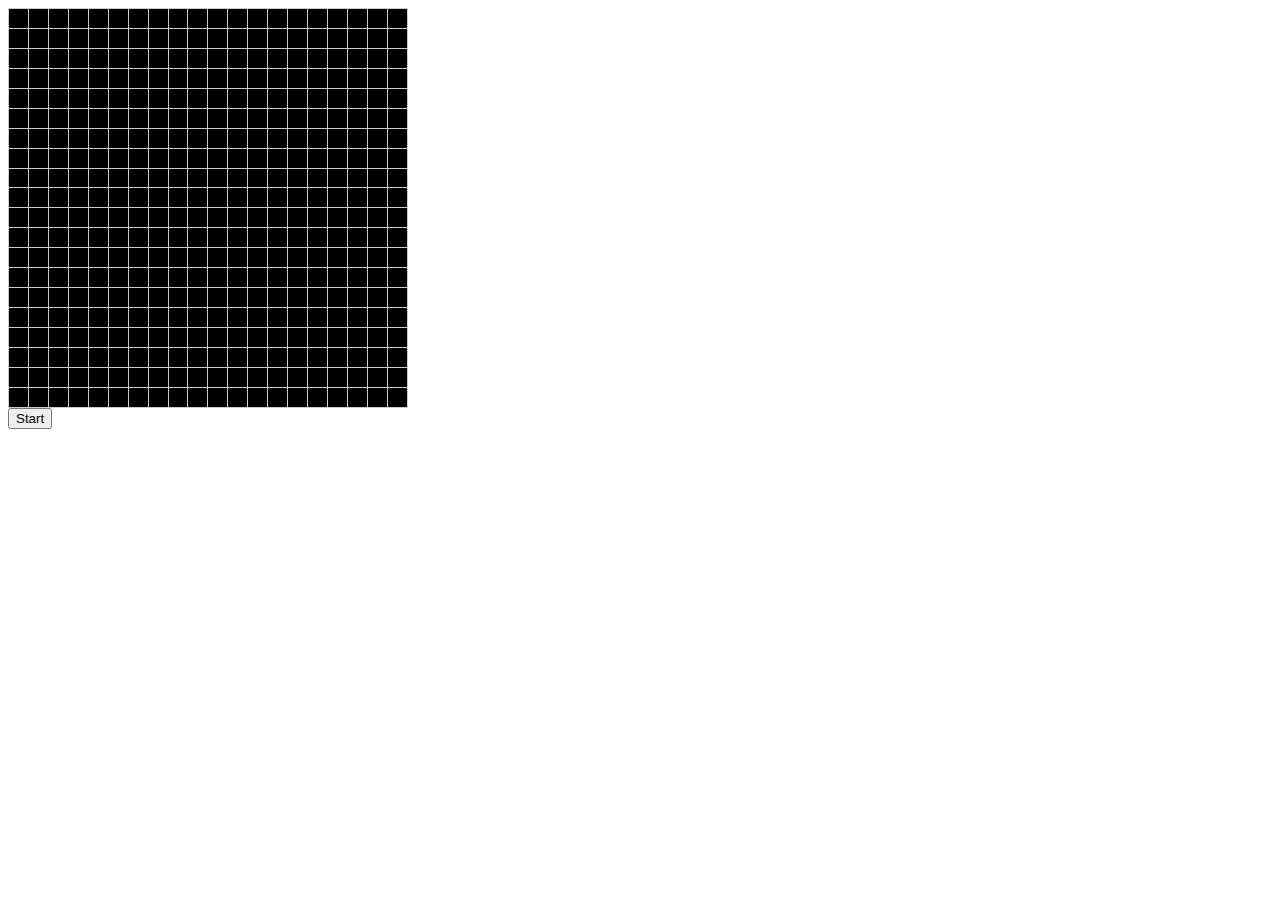
<file: index.html>
<html>

<style>
    .universeTable {
        border: 1px solid #CCCCCC;
        border-collapse:collapse;
    }
    th, td {
        background-color: #FFF;
    }
</style>

<script src="model.js"></script>
<script src="viewmodel.js"></script>

<body onload="createUniverse()">

<div id="container"></div>

<button onclick="gameStep()">Start</button>


</body>
</html>
</file>
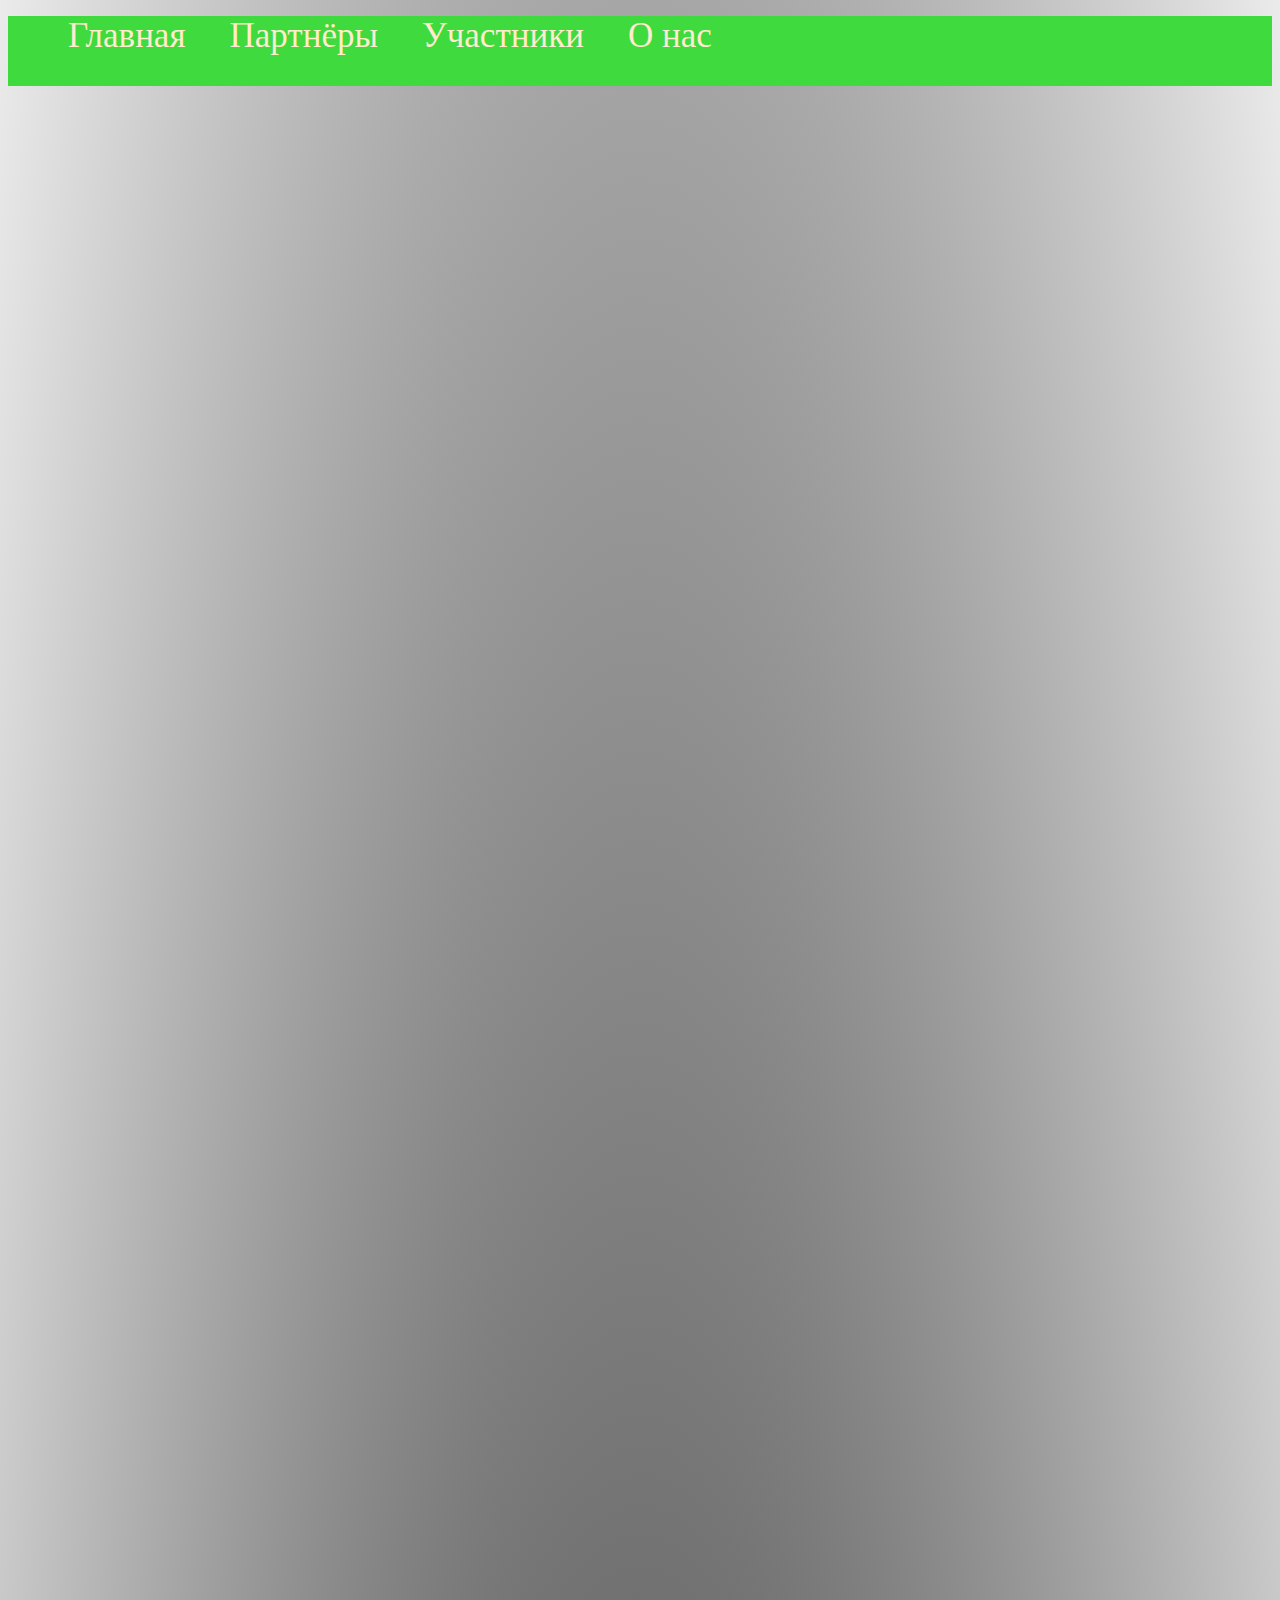
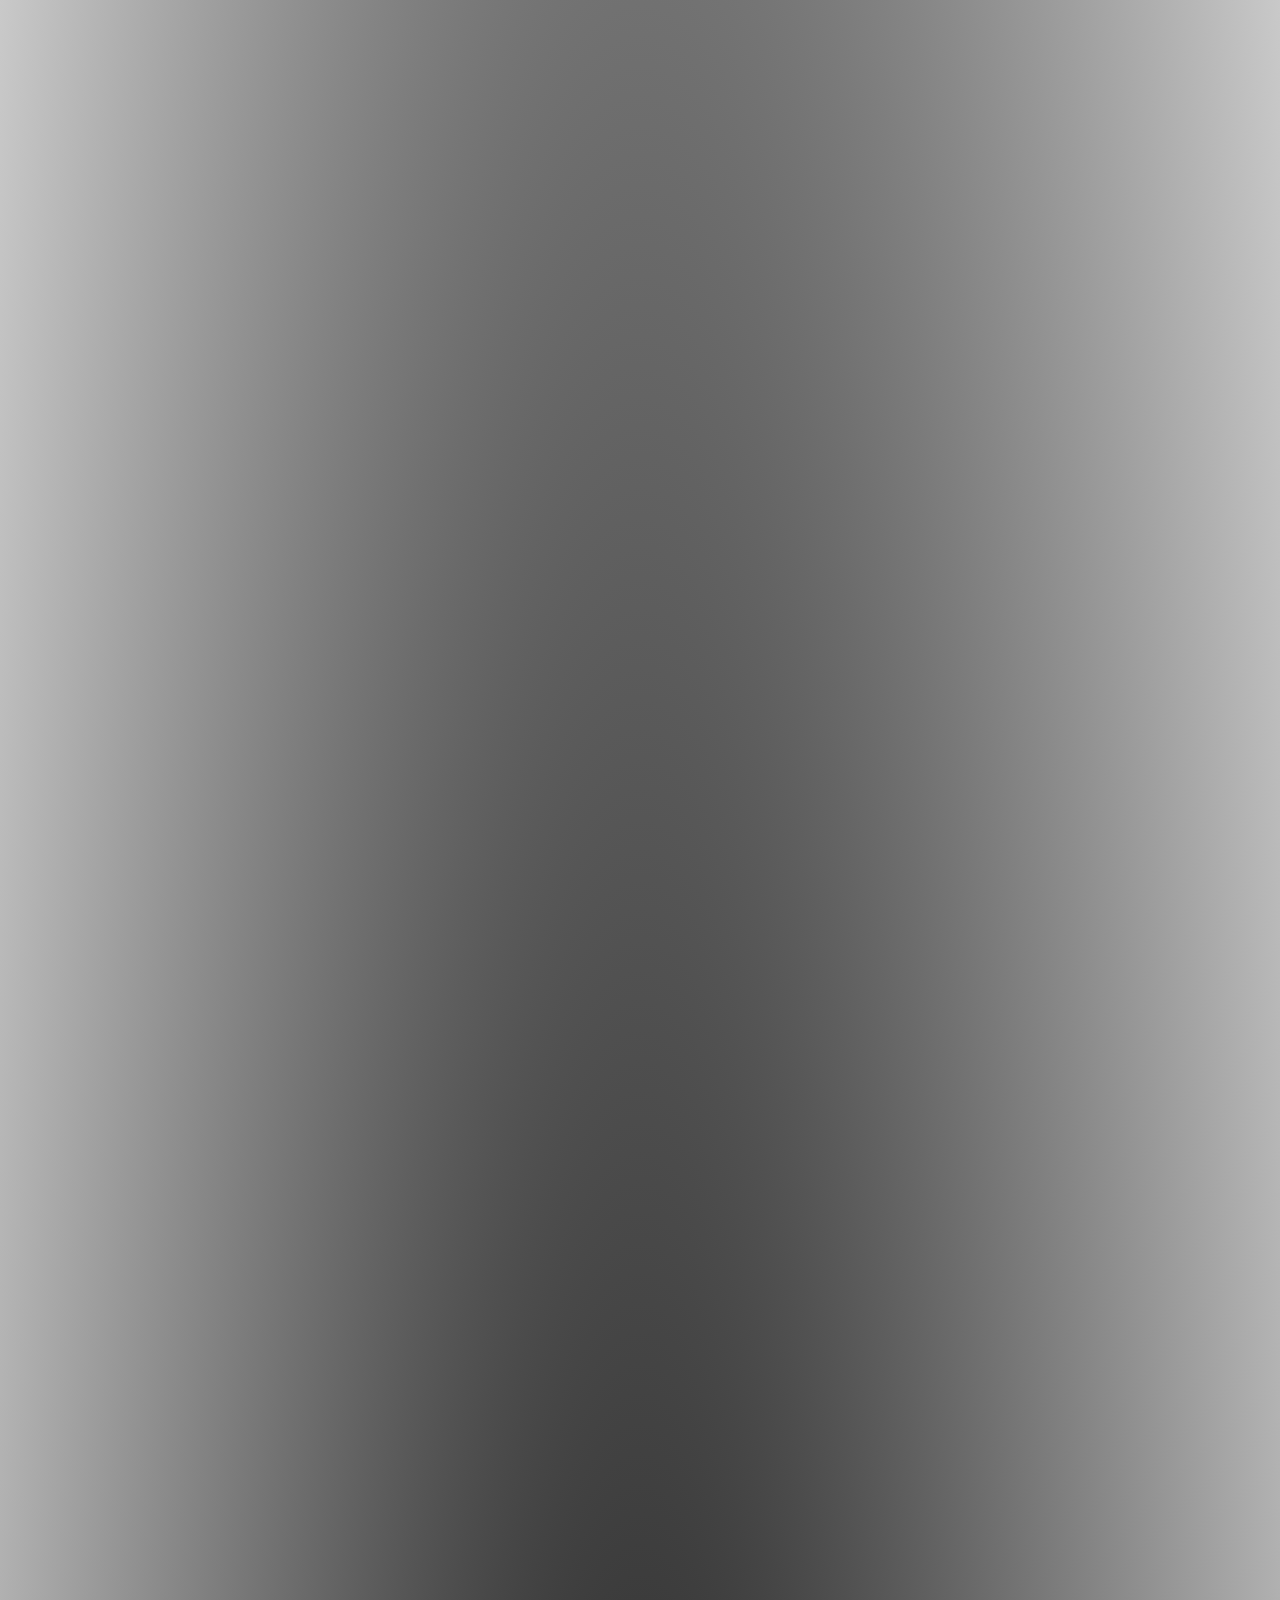
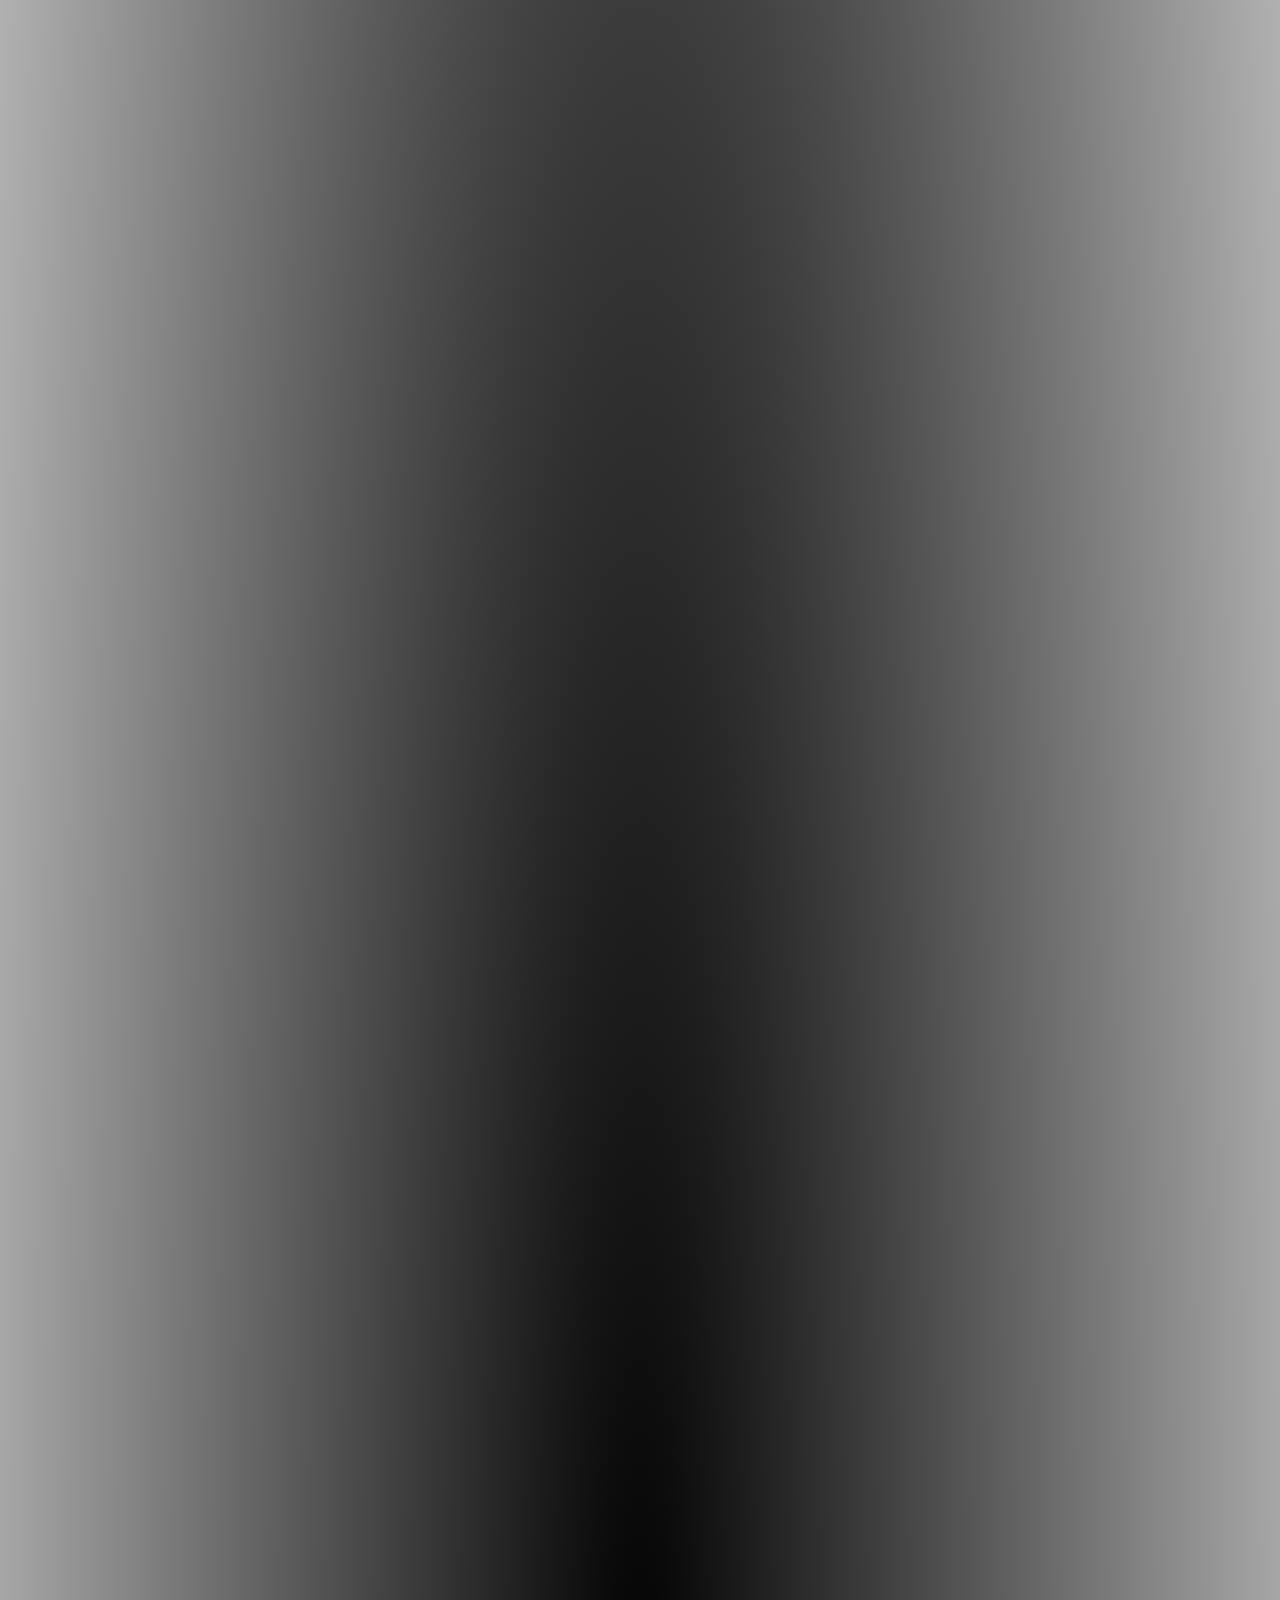
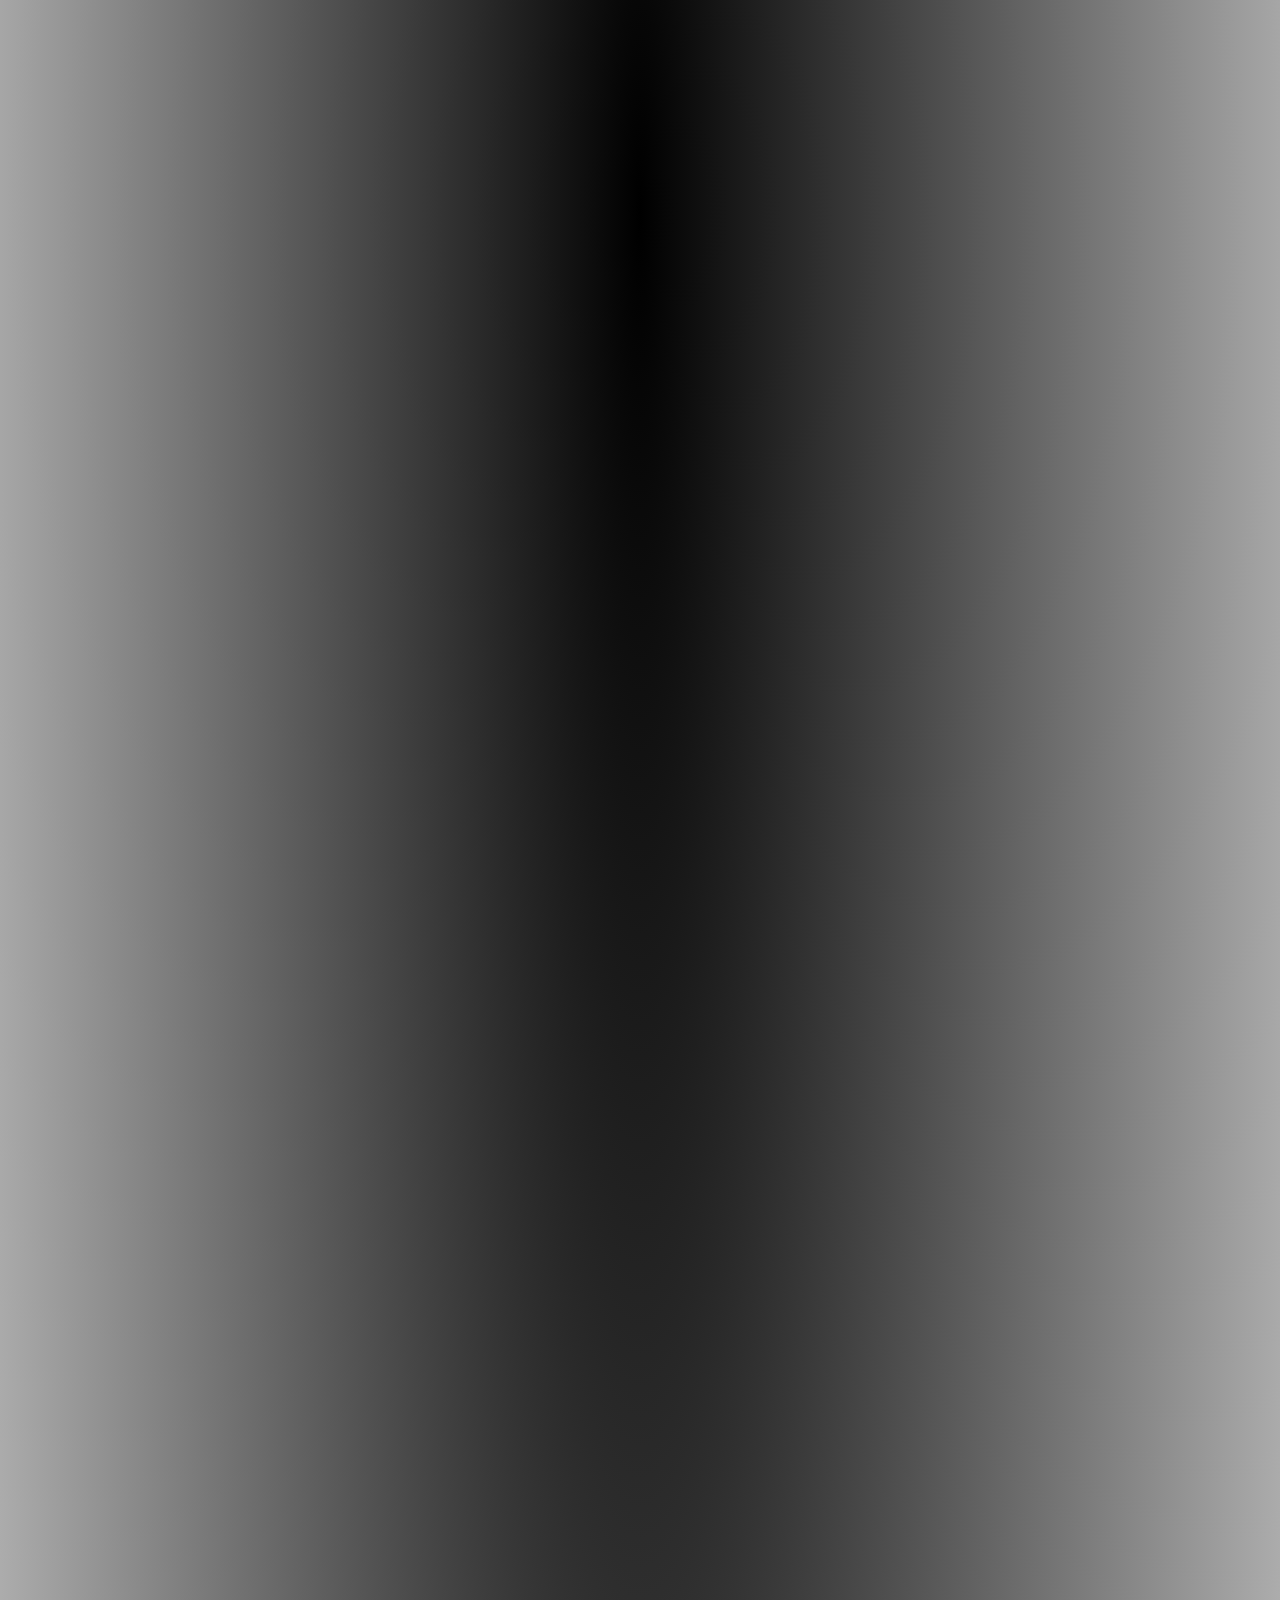
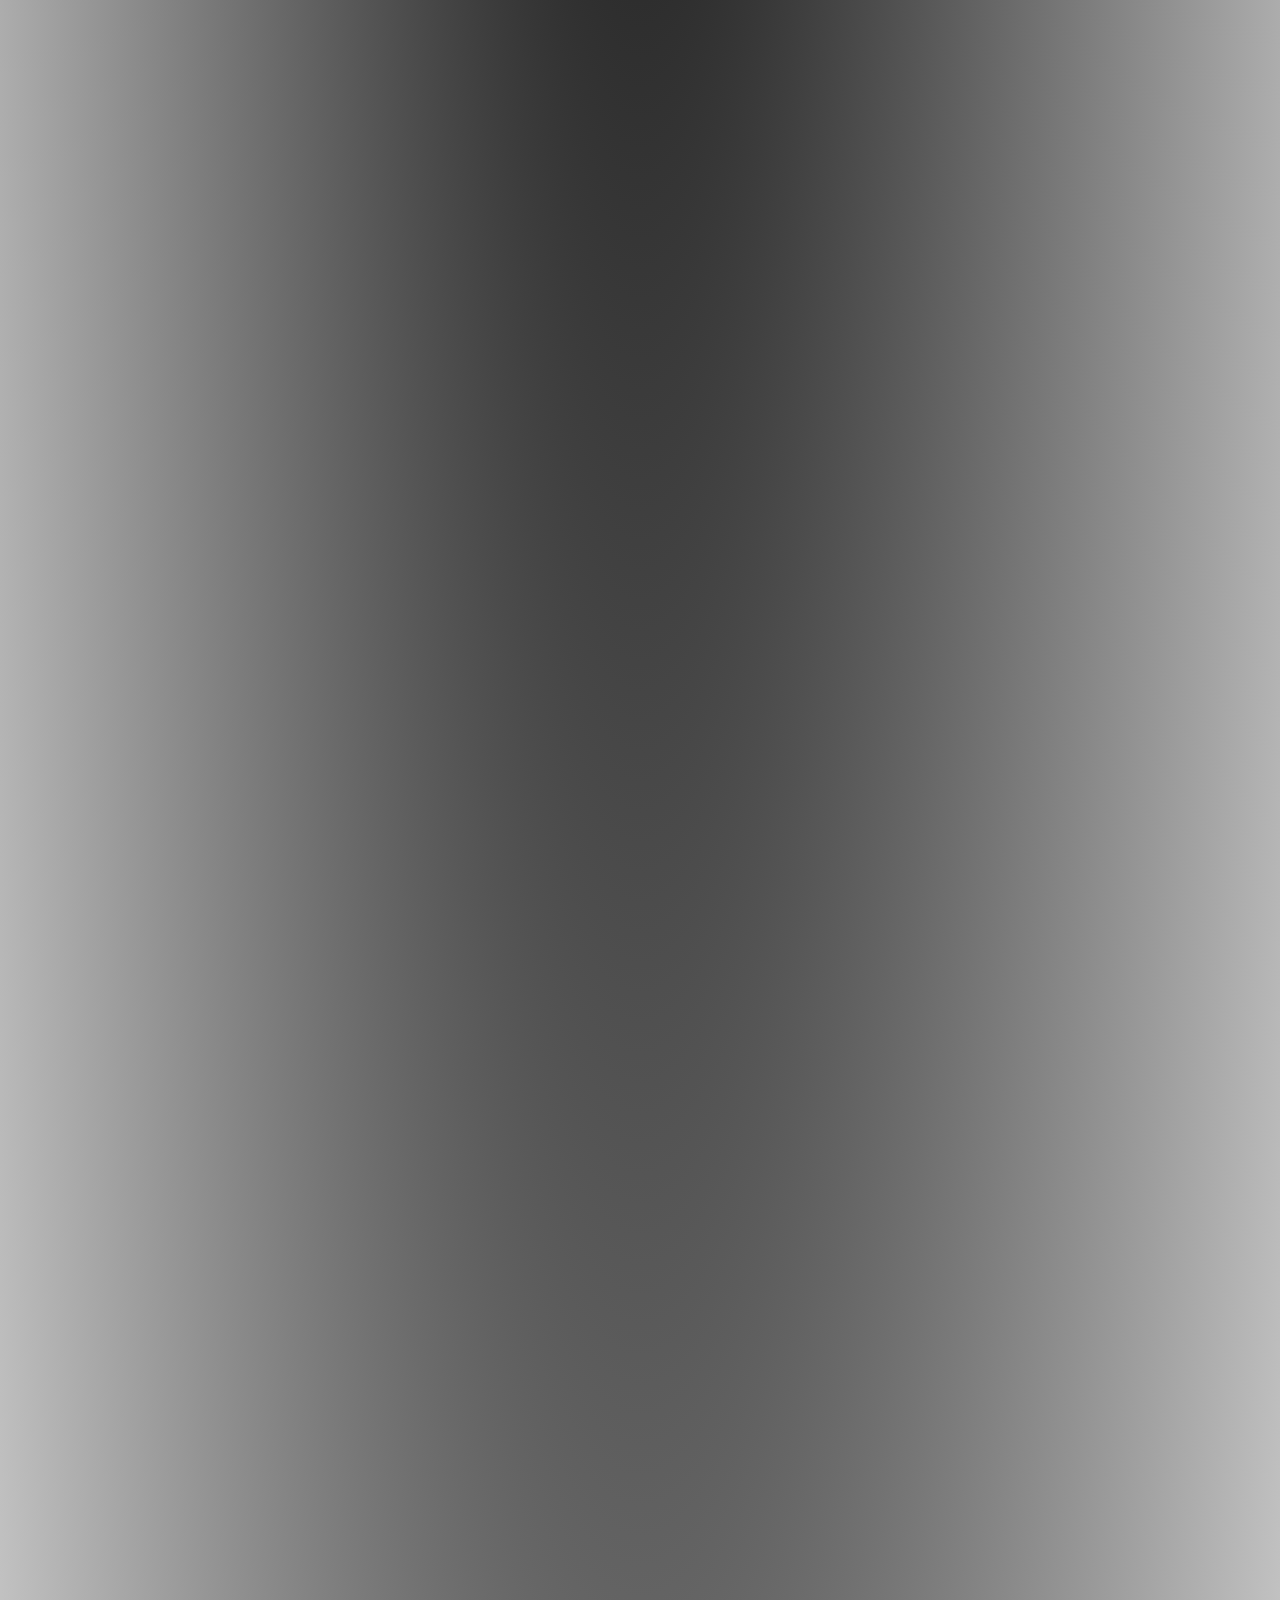
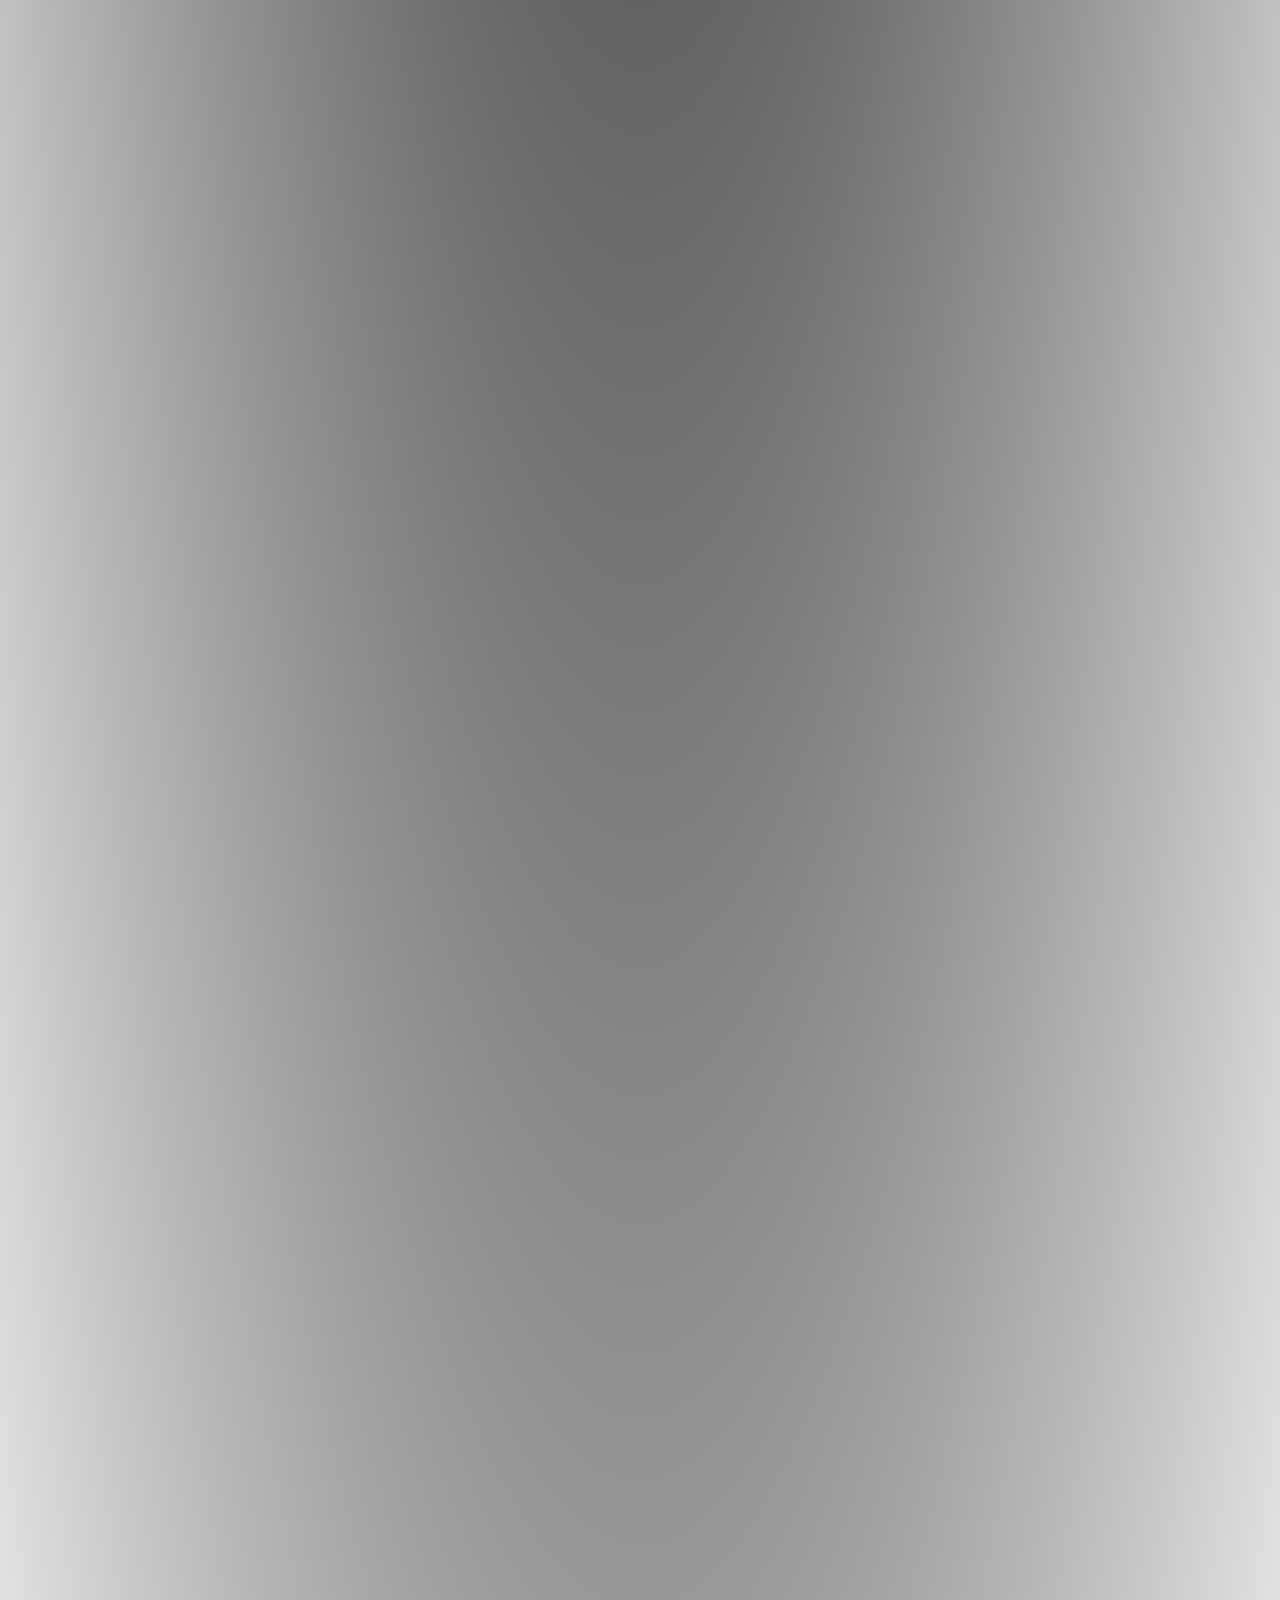
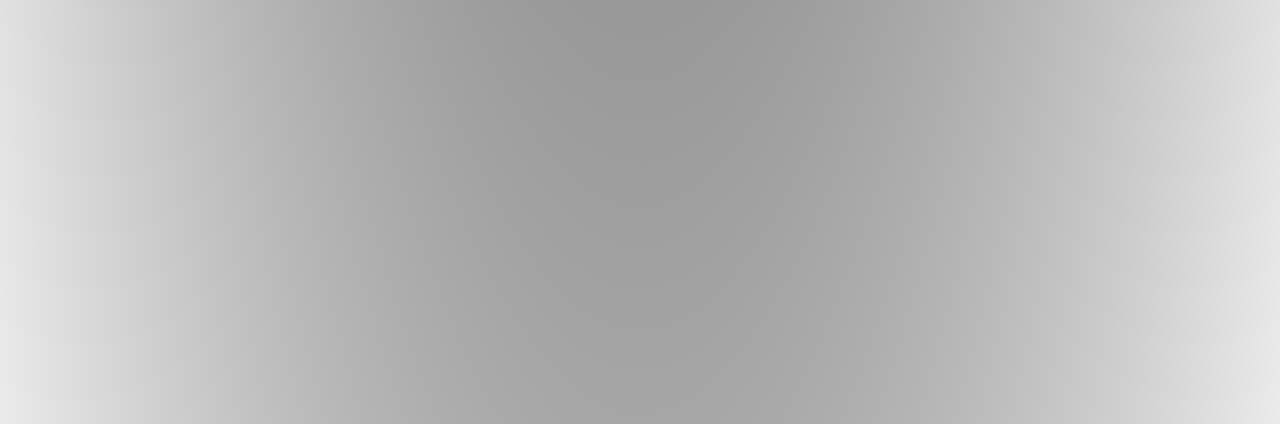
<file: newProject.html>
<!DOCTYPE html>
<html>
    <Head>
        <meta charset="utf8">
        <link rel="stylesheet" href="newProject.css">
    </Head>
    <body>
        <header>
            <ul>
                <li>Главная</li>
                <li>Партнёры</li>
                <li>Участники</li>
                <li>О нас</li>
            </ul>
        </header>
        <main>
            <div>
             <ul>
                 <li></li>
                 <li></li>
                 <li></li>
                 <li></li>
             </ul>
            </div>
        </main>
        <footer>

        </footer>
    </body>
</html>
</file>
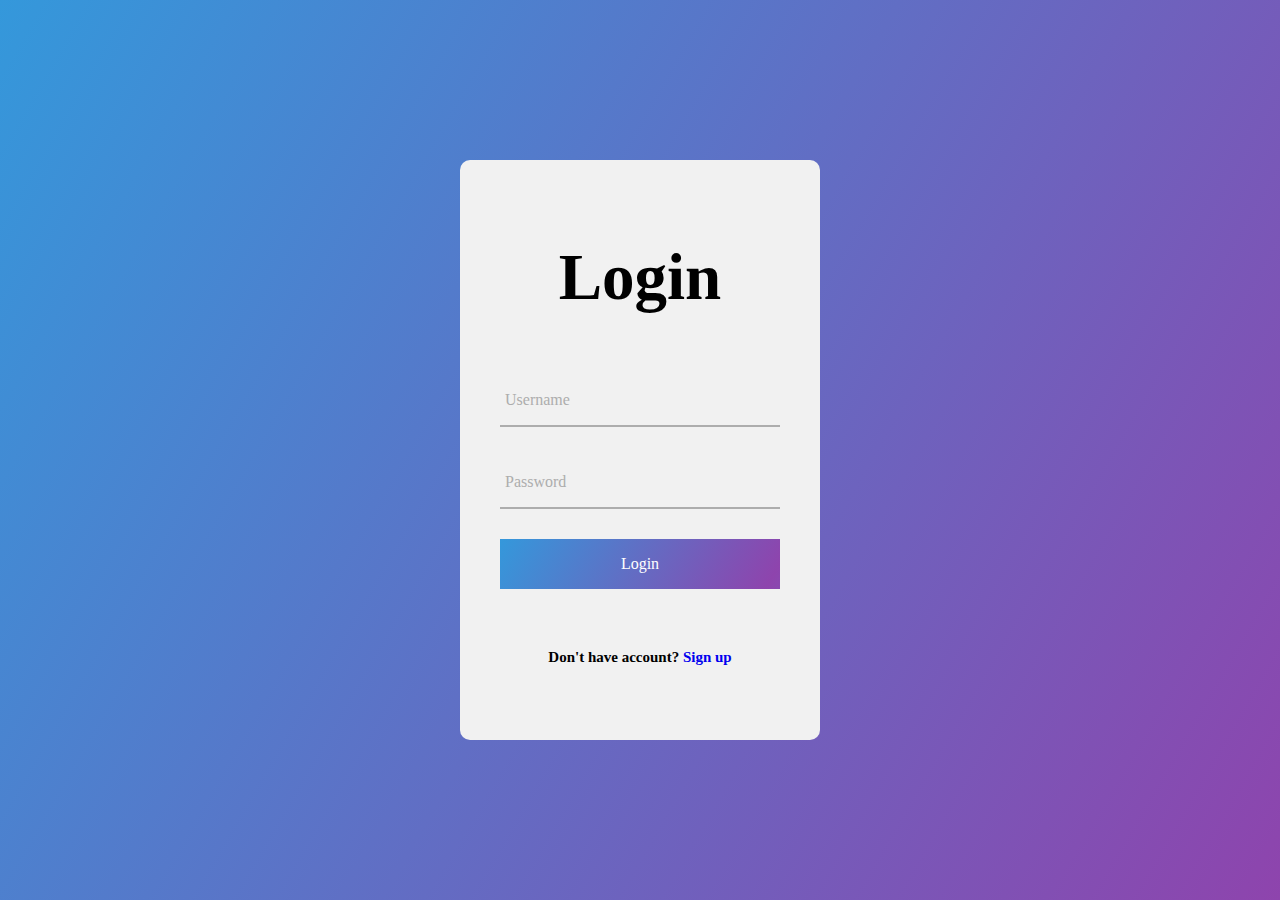
<file: snatch.html>
<!DOCTYPE html>
<html lang="en" dir="ltr">
  <head>
    <meta charset="utf-8">
    <title></title>
    <link rel="stylesheet" href="snatch.css">
    <script src="https://cdnjs.cloudflare.com/ajax/libs/jquery/3.4.1/jquery.min.js" charset="utf-8"></script>
  </head>
  <body>

      <form action="index.html" class="login-form">
        <h1>Login</h1>

        <div class="txtb">
          <input type="text" method="get" action="">
          <span data-placeholder="Username"></span>
        </div>

        <div class="txtb">
          <input type="password">
          <span data-placeholder="Password"></span>
        </div>

        <input type="submit" class="logbtn" value="Login">

        <div class="bottom-text">
          <b>Don't have account? <a href="#">Sign up</a>
        </div>

      </form>

      <script type="text/javascript">
      $(".txtb input").on("focus",function(){
        $(this).addClass("focus");
      });

      $(".txtb input").on("blur",function(){
        if($(this).val() == "")
        $(this).removeClass("focus");
      });

      </script>


  </body>
</html>
</file>
<file: newProject.css>
header{
    background-color:  rgb(62, 218, 62);

    height: 70px;
    width: auto;

}
ul{
    list-style-type: none;
    /* padding-top: 10px; */
    padding: center;
}
li{ 
    padding: 20px;
    text-align: center;
    font-size: 35px;
    display: inline;
    color: blanchedalmond;
}
body{
    height: 10000px;
    /* background: linear-gradient(to top left, powderblue, pink); */
    background: radial-gradient(black, #ebebeb);
}
</file>
<file: snatch.css>
* {
    margin: 0;
    padding: 0;
    text-decoration: none;
    font-family: montserrat;
    box-sizing: border-box;
}

body {
    min-height: 100vh;
    background-image: linear-gradient(120deg, #3498db, #8e44ad);
}

.login-form {
    width: 360px;
    background: #f1f1f1;
    height: 580px;
    padding: 80px 40px;
    border-radius: 10px;
    position: absolute;
    left: 50%;
    top: 50%;
    transform: translate(-50%, -50%);
}

.login-form h1 {
    text-align: center;
    margin-bottom: 60px;
    font-family: "brush script mt";
    font-size: 65px;
}

.txtb {
    border-bottom: 2px solid #adadad;
    position: relative;
    margin: 30px 0;
}

.txtb input {
    font-size: 15px;
    color: #333;
    border: none;
    width: 100%;
    outline: none;
    background: none;
    padding: 0 5px;
    height: 40px;
    margin-bottom: 10px;
}

.txtb span::before {
    content: attr(data-placeholder);
    position: absolute;
    top: 50%;
    left: 5px;
    color: #adadad;
    transform: translateY(-50%);
    z-index: -1;
    transition: .5s;
}

.txtb span::after {
    content: '';
    position: absolute;
    width: 0%;
    height: 2px;
    background: linear-gradient(120deg, #3498db, #8e44ad);
    transition: .5s;
    margin-top: 50px;
    margin-left: -280px;
}

.focus+span::before {
    top: -5px;
}

.focus+span::after {
    width: 100%;
    margin-right: 100px;
}

.logbtn {
    display: block;
    width: 100%;
    height: 50px;
    border: none;
    background: linear-gradient(120deg, #3498db, #8e44ad, #3498db);
    background-size: 200%;
    color: #fff;
    outline: none;
    cursor: pointer;
    transition: .5s;
    font-size: 16px;
}

.logbtn:hover {
    background-position: right;
}

.bottom-text {
    margin-top: 60px;
    text-align: center;
    font-size: 15px;
}
</file>
